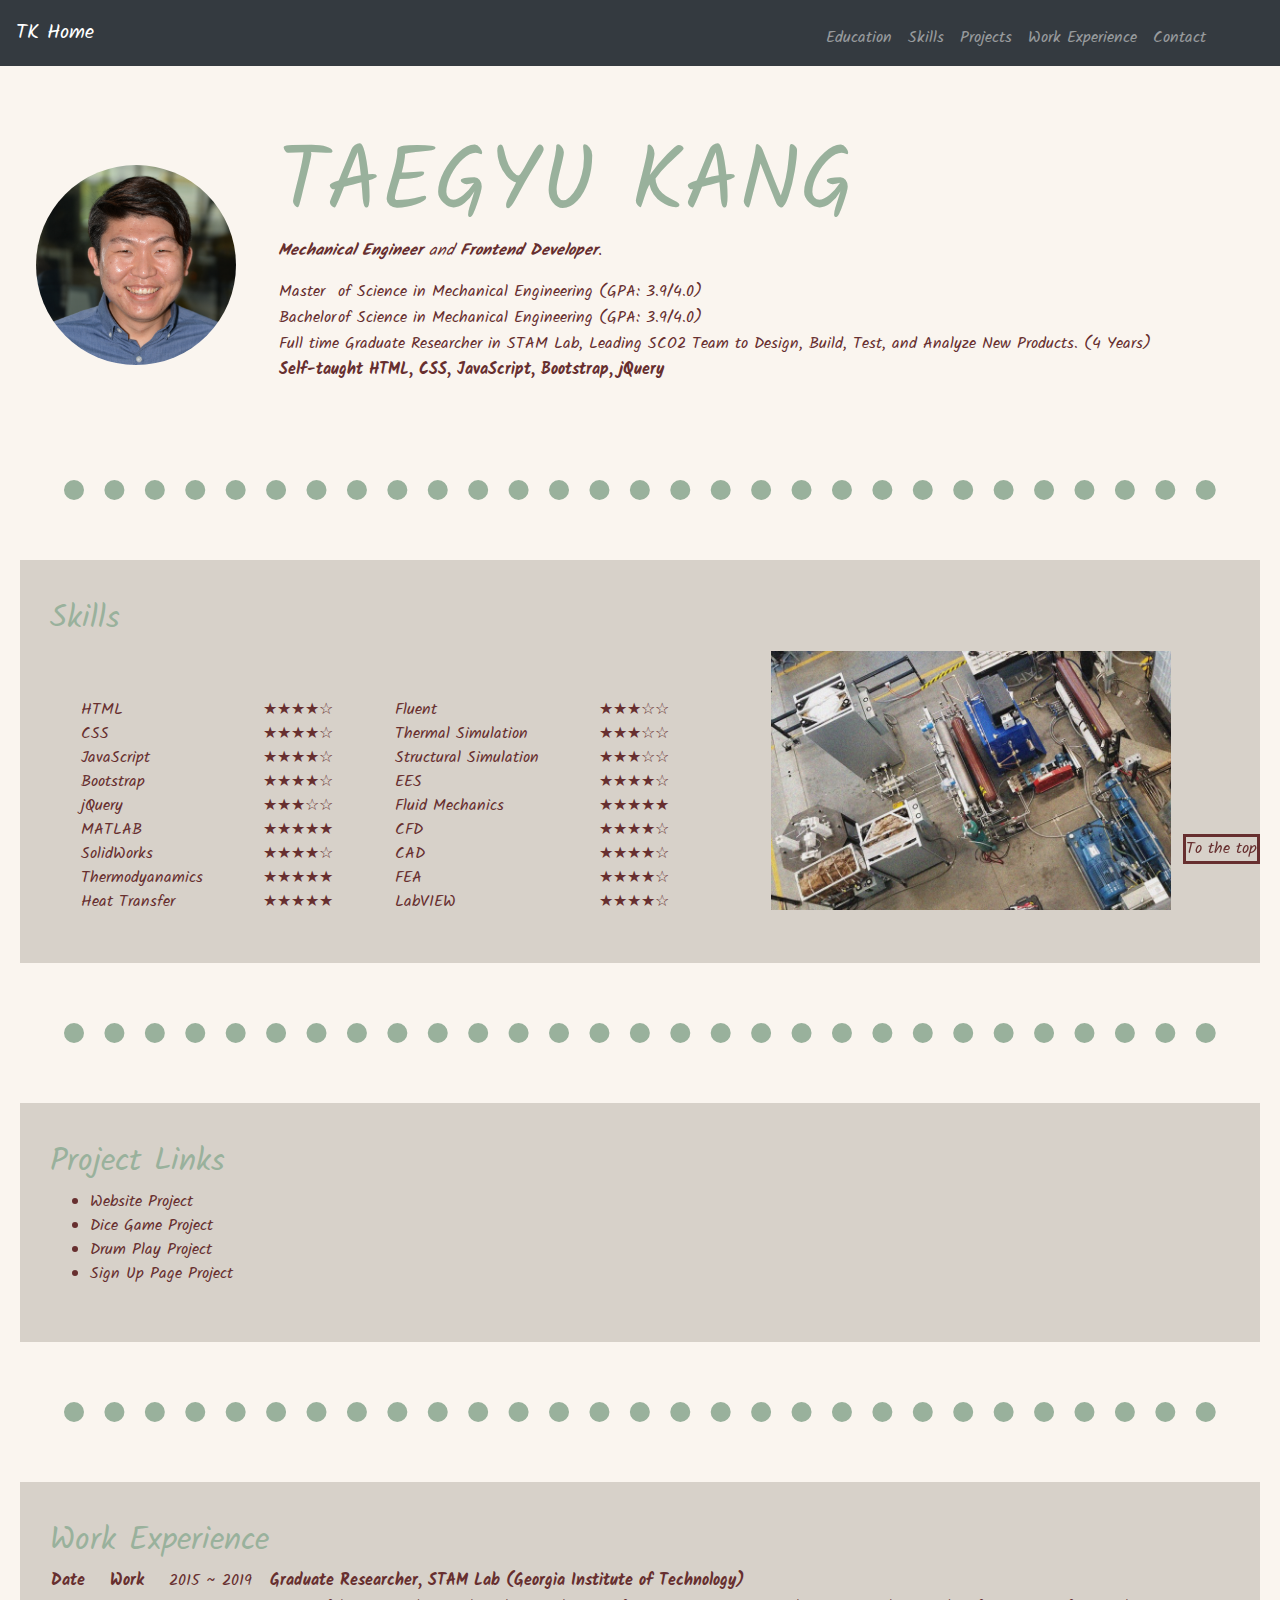
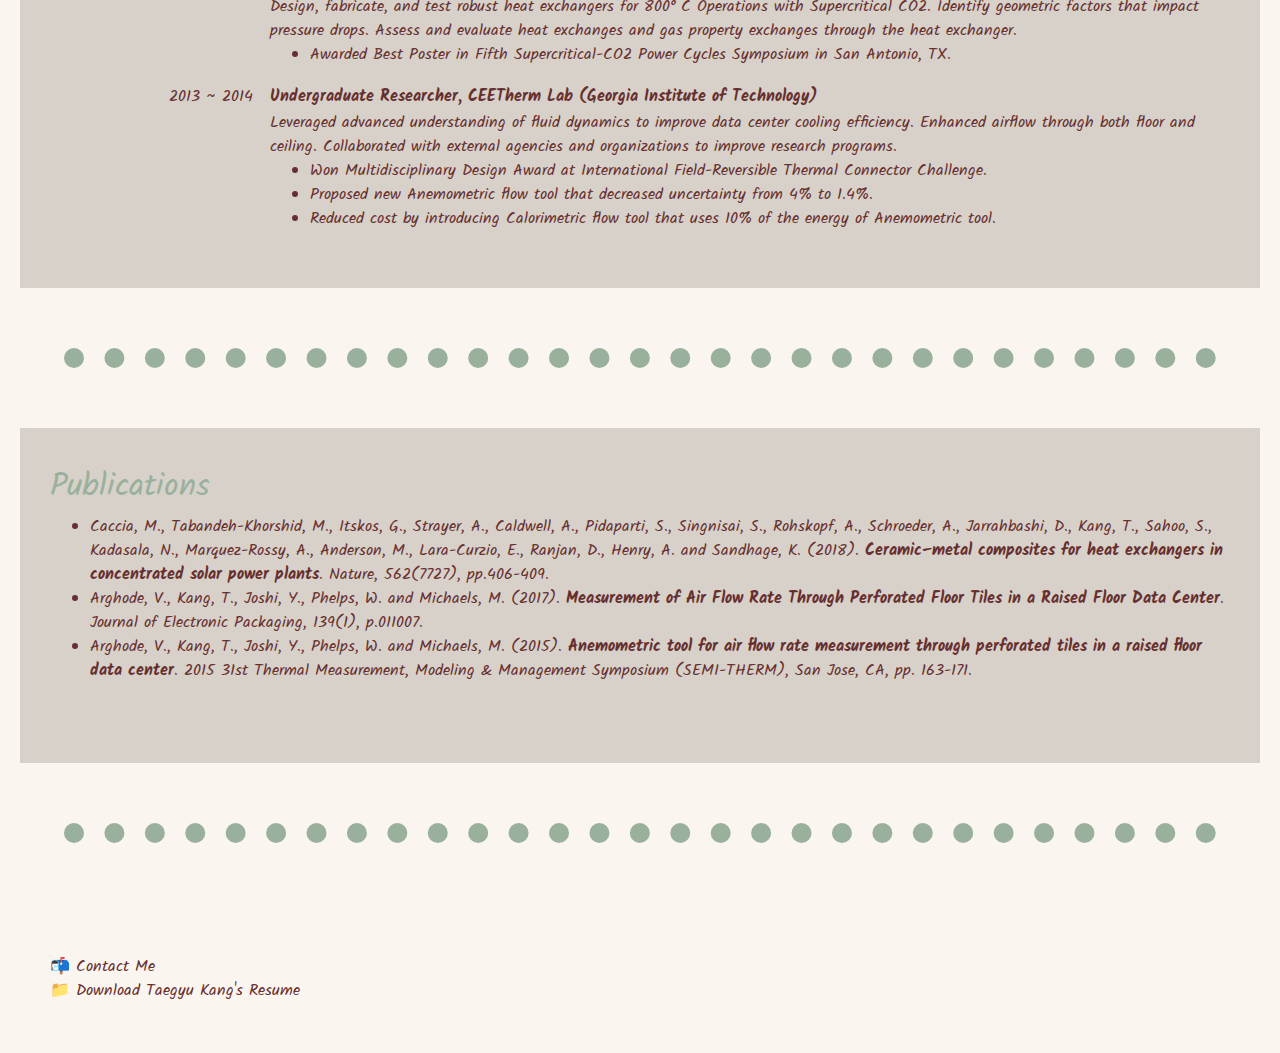
<file: index.html>
<!DOCTYPE html>
<html lang="en" dir="ltr">

<head>
  <meta charset="utf-8" content="Mechanical Engineer(Thermodyanamics, Heat Transfer, Fluid Mechanics) and Frontend Developer">
  <link rel="stylesheet" href="https://stackpath.bootstrapcdn.com/bootstrap/4.3.1/css/bootstrap.min.css" integrity="sha384-ggOyR0iXCbMQv3Xipma34MD+dH/1fQ784/j6cY/iJTQUOhcWr7x9JvoRxT2MZw1T" crossorigin="anonymous">
  <title> Taegyu Kang's Personal Site ∞ </title>
  <link rel="stylesheet" href="css/styles.css">
  <link rel="icon" href="favicon.ico">
  <link href="https://fonts.googleapis.com/css?family=Amatic+SC|Courgette|Kalam&display=swap" rel="stylesheet">
  <script src="https://code.jquery.com/jquery-3.3.1.slim.min.js" integrity="sha384-q8i/X+965DzO0rT7abK41JStQIAqVgRVzpbzo5smXKp4YfRvH+8abtTE1Pi6jizo" crossorigin="anonymous"></script>
  <script src="https://cdnjs.cloudflare.com/ajax/libs/popper.js/1.14.7/umd/popper.min.js" integrity="sha384-UO2eT0CpHqdSJQ6hJty5KVphtPhzWj9WO1clHTMGa3JDZwrnQq4sF86dIHNDz0W1" crossorigin="anonymous"></script>
  <script src="https://stackpath.bootstrapcdn.com/bootstrap/4.3.1/js/bootstrap.min.js" integrity="sha384-JjSmVgyd0p3pXB1rRibZUAYoIIy6OrQ6VrjIEaFf/nJGzIxFDsf4x0xIM+B07jRM" crossorigin="anonymous"></script>
</head>

<body>

  <nav class="navbar fixed-top navbar-expand-lg navbar-dark bg-dark">
    <a class="navbar-brand" href="#">TK Home</a>
    <button class="navbar-toggler" type="button" data-toggle="collapse" data-target="#navbarSupportedContent" aria-controls="navbarSupportedContent" aria-expanded="false" aria-label="Toggle navigation">
      <span class="navbar-toggler-icon"></span>
    </button>
    <div class="collapse navbar-collapse" id="navbarSupportedContent">
      <ul class="navbar-nav ml-auto">
        <li class="nav-item">
          <a class="nav-link" href="#edu">Education</a>
        </li>
        <li class="nav-item">
          <a class="nav-link" href="#skill">Skills</a>
        </li>
        <li class="nav-item">
          <a class="nav-link" href="#links">Projects</a>
        </li>
        <li class="nav-item">
          <a class="nav-link" href="#work">Work Experience</a>
        </li>
        <li class="nav-item">
          <a class="nav-link" href="#cont">Contact</a>
        </li>
      </ul>
    </div>
  </nav>

  <p class="TTT"><a href="index.html">To the top</a></p>

  <div class="first">
    <table cellspacing="20">
      <tr>
        <td><a href="https://www.linkedin.com/in/taegyu-kang/"> <img class="Profile-pic" src="images/1TaegyuKang.jpg" alt="Taegyu Kang Profile Picture"></a></td>
        <td>
          <h1 id="edu">TAEGYU KANG</h1>
          <p><em><strong><a href="https://www.dropbox.com/s/21ej64vuu07dd9b/Taegyu%20Kang%20-%20Portfolio.pdf?dl=0">Mechanical Engineer</a></strong> and <strong>Frontend Developer</strong>.</em></p>
          <P>
            <table>
              <tr>
                <td>Master</td>
                <td>of Science in Mechanical Engineering (GPA: 3.9/4.0)</td>
              </tr>
              <tr>
                <td>Bachelor</td>
                <td>of Science in Mechanical Engineering (GPA: 3.9/4.0)</td>
              </tr>
            </table>
            <table>
              <tr>
                <td>Full time Graduate Researcher in STAM Lab, Leading SCO2 Team to Design, Build, Test, and Analyze New Products. (4 Years)</td>
              </tr>
              <tr>
                <td class="web-developing-skill">Self-taught HTML, CSS, JavaScript, Bootstrap, jQuery </td>
              </tr>
            </table>
          </P>
        </td>
      </tr>
    </table>
  </div>
  <br>
  <hr><br>


  <div class="forth" id="skill">
    <h2>Skills</h2>
    <span>
      <table class="skill-table" cellspacing="50">
        <tr>
          <td>
            <table class="skill-table-sub">
              <tr>
                <td>HTML</td>
                <td>★★★★☆</td>
              </tr>
              <tr>
                <td>CSS</td>
                <td>★★★★☆</td>
              </tr>
              <tr>
                <td>JavaScript</td>
                <td>★★★★☆</td>
              </tr>
              <tr>
                <td>Bootstrap</td>
                <td>★★★★☆</td>
              </tr>
              <tr>
                <td>jQuery</td>
                <td>★★★☆☆</td>
              </tr>
              <tr>
                <td>MATLAB</td>
                <td>★★★★★</td>
              </tr>
              <tr>
                <td>SolidWorks</td>
                <td>★★★★☆</td>
              </tr>
              <tr>
                <td>Thermodyanamics</td>
                <td>★★★★★</td>
              </tr>
              <tr>
                <td>Heat Transfer</td>
                <td>★★★★★</td>
              </tr>
            </table>
          </td>
          <td>
            <table class="skill-table-sub">
              <tr>
                <td>Fluent</td>
                <td>★★★☆☆</td>
              </tr>
              <tr>
                <td>Thermal Simulation</td>
                <td>★★★☆☆</td>
              </tr>
              <tr>
                <td>Structural Simulation</td>
                <td>★★★☆☆</td>
              </tr>
              <tr>
                <td>EES</td>
                <td>★★★★☆</td>
              </tr>
              <tr>
                <td>Fluid Mechanics</td>
                <td>★★★★★</td>
              </tr>
              <tr>
                <td>CFD</td>
                <td>★★★★☆</td>
              </tr>
              <tr>
                <td>CAD</td>
                <td>★★★★☆</td>
              </tr>
              <tr>
                <td>FEA</td>
                <td>★★★★☆</td>
              </tr>
              <tr>
                <td>LabVIEW</td>
                <td>★★★★☆</td>
              </tr>
            </table>
          </td>
        </tr>
      </table>
    </span>
    <span>
      <img class="facility" src="images/Mod Lab Pic.jpg" alt="Thermal and Structural Experimental Facility">
    </span>
  </div>
  <br>
    <hr><br>


    <div class="fifth" id="links">
      <h2>Project Links</h2>
      <ul>
        <li><a href="https://taegyu87.github.io/css-website-project/">Website Project</a></li>
        <li><a href="https://taegyu87.github.io/dice-game-project/">Dice Game Project</a></li>
        <li><a href="https://taegyu87.github.io/drum-play-project/">Drum Play Project</a></li>
        <li><a href="https://shrouded-plateau-86851.herokuapp.com/">Sign Up Page Project</a></li>

      </ul>
    </div>
    <br>
    <hr><br>


  <div class="third" id="work">
    <h2>Work Experience</h2>
    <table style='display: flex;'>
      <thead>
        <tr>
          <th width="100" padding-left="200">Date</th>
          <th width="100" padding-left="200">Work</th>
        </tr>
      </thead>
      <tbody>
        <tr>
          <td class="work-format" width="100">2015 ~ 2019</td>
          <td><strong>Graduate Researcher, STAM Lab (Georgia Institute of Technology)</strong></td>
        </tr>
        <tr>
          <td></td>
          <td>Design, fabricate, and test robust heat exchangers for 800° C Operations with Supercritical CO2. Identify geometric factors that impact pressure drops. Assess and evaluate heat exchanges and gas property exchanges through the heat
            exchanger.<br>
            <ul>
              <li>Awarded Best Poster in Fifth Supercritical-CO2 Power Cycles Symposium in San Antonio, TX.</li>
            </ul>
          </td>
        </tr>
        <tr>
          <td class="work-format" width="100">2013 ~ 2014</td>
          <td><strong>Undergraduate Researcher, CEETherm Lab (Georgia Institute of Technology)</strong></td>
        </tr>
        <tr>
          <td></td>
          <td>Leveraged advanced understanding of fluid dynamics to improve data center cooling efficiency. Enhanced airflow through both floor and ceiling. Collaborated with external agencies and organizations to improve research programs.<br>
            <ul>
              <li>Won Multidisciplinary Design Award at International Field-Reversible Thermal Connector Challenge.</li>
              <li>Proposed new Anemometric flow tool that decreased uncertainty from 4% to 1.4%.</li>
              <li>Reduced cost by introducing Calorimetric flow tool that uses 10% of the energy of Anemometric tool.</li>
            </ul>
          </td>
        </tr>
      </tbody>
      <tfoot>
      </tfoot>
    </table>
  </div>
  <br>
  <hr><br>


  <div class="second">
    <h2>Publications</h2>
    <ul>
      <li>Caccia, M., Tabandeh-Khorshid, M., Itskos, G., Strayer, A., Caldwell, A., Pidaparti, S., Singnisai, S., Rohskopf, A., Schroeder, A., Jarrahbashi, D., Kang, T., Sahoo, S., Kadasala, N., Marquez-Rossy, A., Anderson, M., Lara-Curzio, E.,
        Ranjan,
        D., Henry, A. and Sandhage, K. (2018). <strong>Ceramic–metal composites for heat exchangers in concentrated solar power plants</strong>. Nature, 562(7727), pp.406-409.</li>
      <li>Arghode, V., Kang, T., Joshi, Y., Phelps, W. and Michaels, M. (2017). <strong>Measurement of Air Flow Rate Through Perforated Floor Tiles in a Raised Floor Data Center</strong>. Journal of Electronic Packaging, 139(1), p.011007.</li>
      <li>Arghode, V., Kang, T., Joshi, Y., Phelps, W. and Michaels, M. (2015). <strong>Anemometric tool for air flow rate measurement through perforated tiles in a raised floor data center</strong>. 2015 31st Thermal Measurement, Modeling &
        Management
        Symposium (SEMI-THERM), San Jose, CA, pp. 163-171.</li><br>
    </ul>
  </div>
  <br>
  <hr><br>


    <br><br><br>
  <div class="contact-box">
    <a href="contact.html" id="cont">📬 Contact Me</a><br>
    <a download href="http://www.joycustomclothing.com/Taegyu%20Kang%20-%20Resume.pdf">📁 Download Taegyu Kang's Resume</a>
  </div>


</body>
<script src="index.js" charset="utf-8"></script>
</html>
</file>
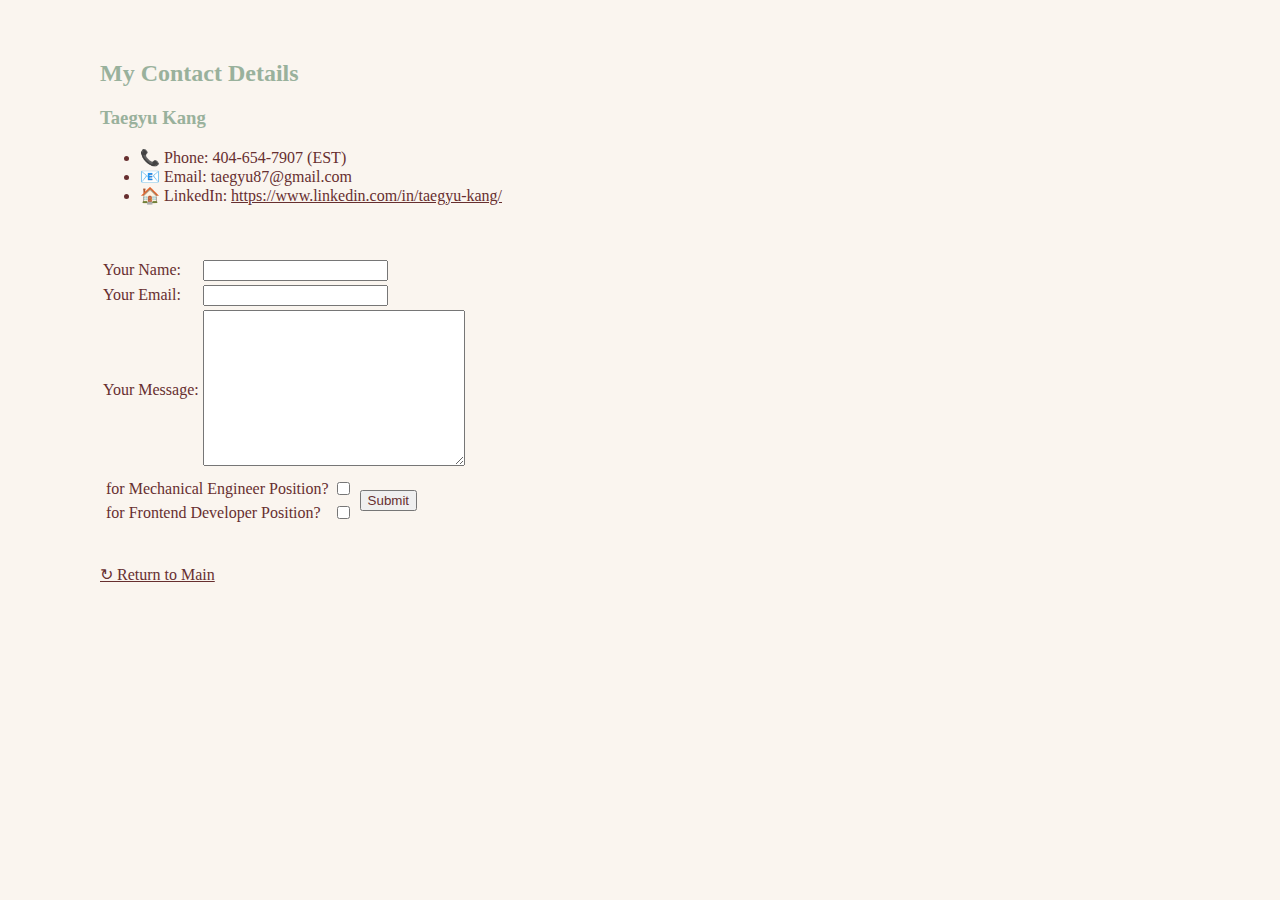
<file: contact.html>
<!DOCTYPE html>
<html lang="en" dir="ltr">

<head>
  <meta charset="utf-8">
  <title>My Contact Details</title>
  <link rel="stylesheet" href="css/styles.css">
</head>

<body class="contact-format">
  <h2>My Contact Details</h2>
  <h3>Taegyu Kang</h3>
  <ul>
    <li>📞 Phone: 404-654-7907 (EST)</li>
    <li>📧 Email: taegyu87@gmail.com</li>
    <li>🏠 LinkedIn: <a href="https://www.linkedin.com/in/taegyu-kang/">https://www.linkedin.com/in/taegyu-kang/</a></li>
  </ul>
  <br>
  <br>
  <form action="mailto:taegyu87@gmail.com" method="post" enctype="text/plain">
    <table>
      <tr>
        <td><label>Your Name:</label></td>
        <td><input type="text" name="Name" value=""></td>
      </tr>
      <tr>
        <td><label>Your Email:</label></td>
        <td><input type="email" name="Email" value=""></td>
      </tr>
      <tr>
        <td><label>Your Message:</label></td>
        <td><textarea name="Message" rows="10" cols="30"></textarea></td>
      </tr>
    </table>
    <table>
      <tr>
        <td>
          <table>
            <tr>
              <td><label>for Mechanical Engineer Position?</label></td>
              <td><input type="checkbox" name="for Mechanical Engineering Psition" value=""></td>
            </tr>
            <tr>
              <td><label>for Frontend Developer Position?</label></td>
              <td><input type="checkbox" name="for Frontend Developer Position" value=""></td>
            </tr>
          </table>
        </td>
        <td><input type="Submit" name=""></td>
      </tr>
    </table>
  </form>
  <br>
  <br>
  <a href="index.html">↻ Return to Main</a>
</body>

</html>
</file>
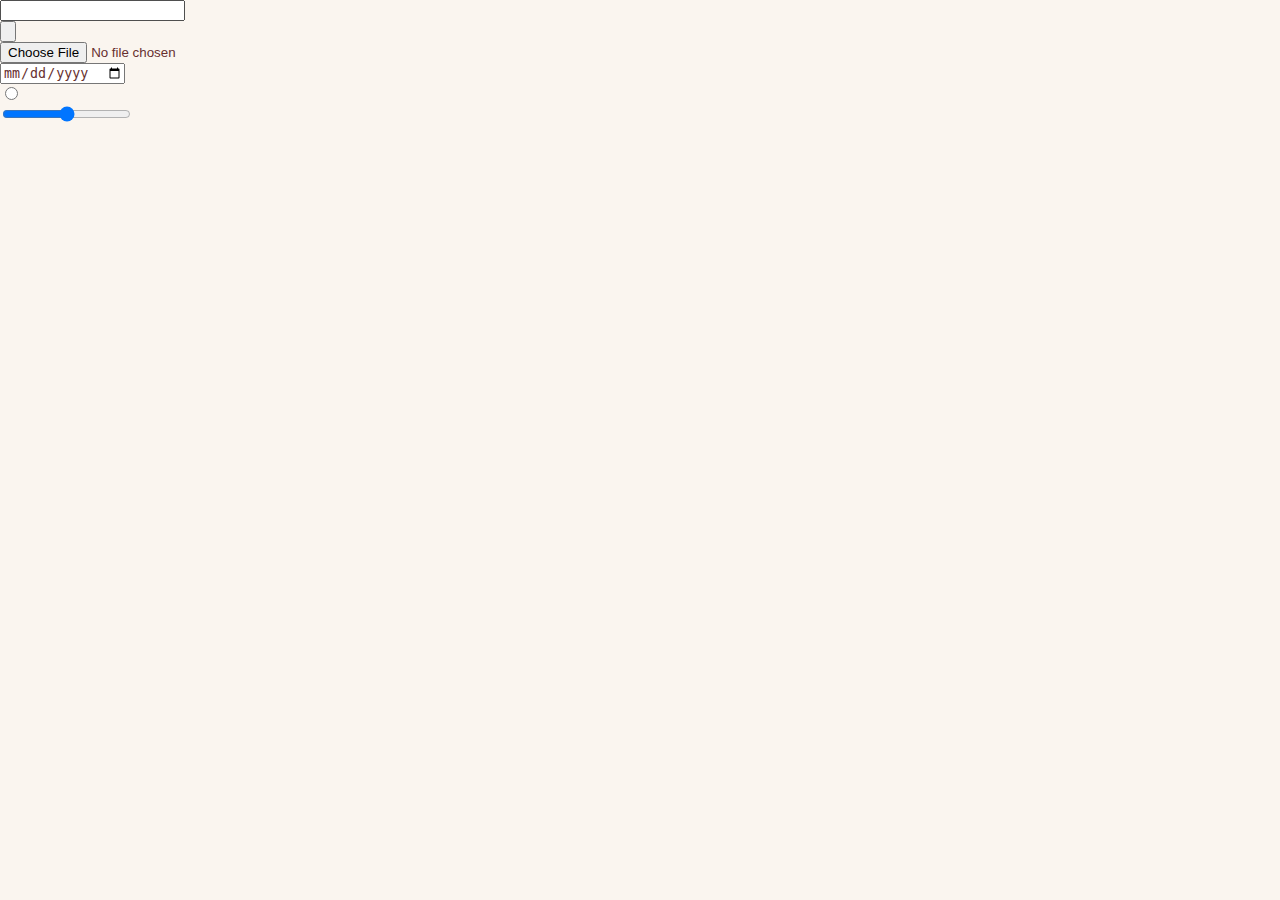
<file: form.input.info.save.html>
<!DOCTYPE html>
<html lang="en" dir="ltr">
  <head>
    <meta charset="utf-8">
    <title></title>
    <link rel="stylesheet" href="css/styles.css">
  </head>
  <body>
    <form class="" action="index.html" method="post">
      <input type="text" name="" value=""><br>
      <input type="submit" name="" value=""><br>
      <input type="file" name="" value=""><br>
      <input type="date" name="" value=""><br>
      <input type="radio" name="" value=""><br>
      <input type="range" name="" value=""><br>
    </form>
  </body>
</html>
</file>
<file: css/styles.css>
/*******************TAG SELECTORS*************************/
title {
  font-family: 'Amatic SC', cursive;
}

body {
  background-color: #faf5ef; /*#eaffd0;*/
  color: #672f2f;
  margin: 0;
  font-family: 'Kalam', cursive;  /* Verdana,Geneva,sans-serif; */
}

hr {
  border-style: none;
  border-top-style: dotted;
  border-color: #99b19c;
  border-width: 20px;
  width: 90%;
}

h1 {
  font-size: 562.5%;
  margin: 0;
  color: #99b19c;
}

h2 {
  color: #99b19c;
}

h3 {
  color: #99b19c;
}

a {
  color: #672f2f;
}

input {
  color: #672f2f;
}

img {
  width: 500px;
  height: auto;
  transition: .5s ease;
  backface-visibility: hidden;
  margin: 5px;
}

th {
  color: #672f2f;
}

/* td {
  padding: 0 30px;
} */

div {
  padding-left: 50px;
  padding-right: 50px;
  padding-top: 10px;
}

span {
  display: inline-block;
}

/*******************CLASS SELECTORS************************/

.web-developing-skill {
  font-weight: 900;
}

.first {
  background-color: #faf5ef;
  margin-top: 90px;
  padding: 40px 30px;
}

.second {
  background-color: #d7d1c9;
  margin: 20px ;
  padding: 40px 30px;
}

.third {
  background-color: #d7d1c9;
  margin: 20px ;
  padding: 40px 30px;
}

.forth {
  background-color: #d7d1c9;
  margin: 20px ;
  /* height: 330px; */
  padding: 40px 30px;
}

.fifth {
  background-color: #d7d1c9;
  margin: 20px ;
  padding: 40px 30px;
}

.contact-box {
  padding: 0 0 50px 50px;
}

.Profile-pic {
  border-radius: 50%;
  margin-right: 40px;
  width: 200px;
  height: 200px;
}

.skill-table {
  margin-right: 60px;
}

.skill-table-sub {
  padding: 0 30px;
}

.work-format {
  padding: 0;
  width: 200;
}


.facility {
  float: left;
  width: 100%;
  max-width: 400px;
  height: auto;
}

.middle {
  transition: .5s ease;
  opacity: 0;
  position: absolute;
  top: 1%;
  left: 1%;
  text-align: center;
}
.lab-pic {
  opacity: 1;
  display: block;
  width: 100%;
  height: auto;
  transition: .5s ease;
  backface-visibility: hidden;
  padding: 150px 0;
}

.text {
  background-color: #dedede;
  color: #5e6073;
  font-size: 16px;
  padding: 16px 32px;
}

.TTT {
  border-style: solid;
  border-color: #672f2f;
  border-width: 3px;
  position: fixed;
  right: 20px;
  bottom: 20px;
}

.skill-table-sub td {
  padding: 0 30px;
}

/* Contact Page Format */

.contact-format {
  margin: 60px 0  60px 100px;
}
</file>
